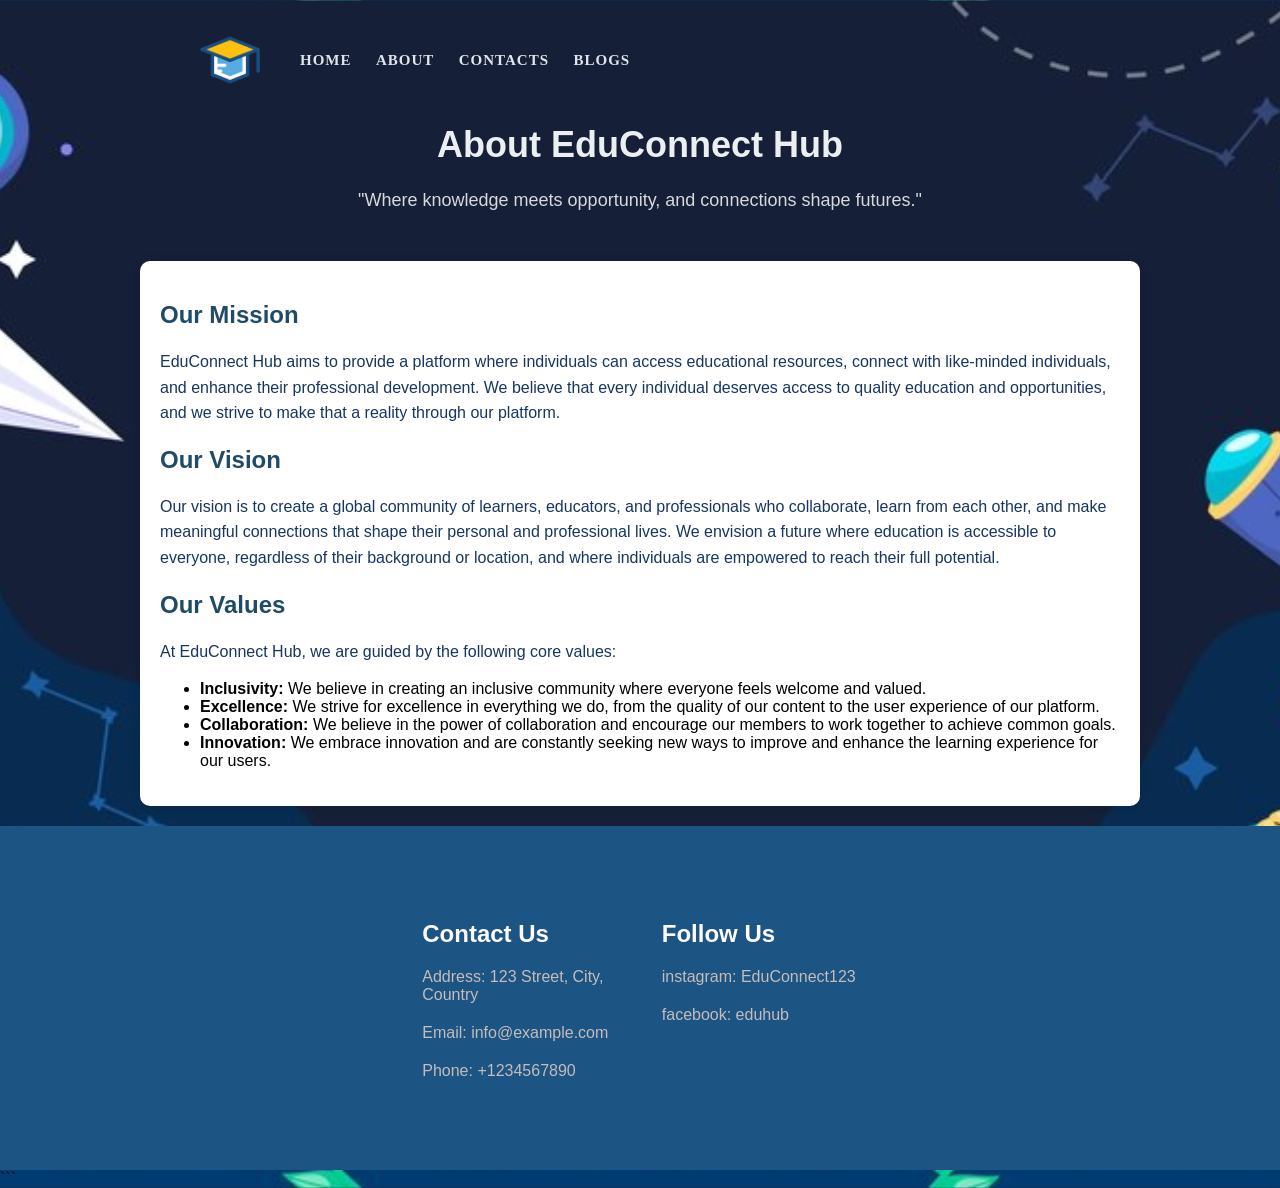
<file: about.html>
<!DOCTYPE html>
<html lang="en">
<head>
    <meta charset="UTF-8">
    <meta name="viewport" content="width=device-width, initial-scale=1.0">
    <title>About - EduConnect Hub</title>
    <style>
        body {
        
    font-family: Arial, sans-serif;
    margin: 0;
    padding: 0;
    background: url("back.jpg");
    background-position: center;
    background-size: cover;
}
nav {
            width: 100%;
            height: 50px;
            display: flex;
            /* justify-content: space-between; */
            align-items: center;
            padding: 15px 6%;
            transition: all 1s ease;
        }
        nav .logo {
            display: flex;
            align-items: center;
        }
        nav .logo img {
            width: 60px;
        }
        /* nav ul {
    display: flex;
    justify-content: center;
    align-items: center;
    height: 100%;
} */
        nav ul li {
            display: inline-block;
            list-style: none;
            font-size: 15px;
            margin-right: 20px; /* Reduced spacing */
            font-family: 'poppins', 'Times New Roman', Times, serif;
        }
        /* nav ul li:last-child {
            margin-right: 330%; /* Remove margin from the last item */
        /* }  */
        nav ul li a {
            display: block;
            left: 0;
            text-decoration: none;
            color: #e0e5ea;
            text-transform: uppercase;
            letter-spacing: 1px;
            align-items: center;
            font-weight: 700;
        }
       /* nav:hover {
            background-color: #14405a;
        }*/
        nav:hover ul li a {
            color: #74a5be;
            text-shadow: 1px 0px 7px #607f9e;
        }
        
        .container {
            
            max-width: 1000px;
            margin: 0 auto;
            padding: 20px;
        }
        .header {
            text-align: center;
            margin-bottom: 50px;
        }
        .header h1 {
            color: #eceff1;
            font-size: 36px;
        }
        .header p {
            color: #d8d9db;
            font-size: 18px;
            margin-top: 10px;
        }
        .content {
            background-color: #fff;
            padding: 20px;
            border-radius: 10px;
            box-shadow: 0 0 10px rgba(0, 0, 0, 0.1);
        }
        .content h2 {
            color: #1f4b68;
            font-size: 24px;
            margin-bottom: 20px;
        }
        .content p {
            color: #163661;
            font-size: 16px;
            line-height: 1.6;
        }
        /* footer {
            background-color: #1f4b68;
            color: #fff;
            text-align: center;
            padding: 10px 0;
            position: fixed;
            width: 100%;
            bottom: 0;
        } */
        .footer {
    background-color: #1c5483; /* Background color */
    padding: 50px 0; /* Padding */
    display: flex; /* Add flexbox display */
    justify-content: space-around; /* Spread items evenly */
}

.footer .container {
    display: flex; /* Nested flexbox for better alignment */
    justify-content: space-between; /* Spread items evenly */
    align-items: center; /* Center items vertically */
    flex-wrap: wrap; /* Wrap items if they overflow */
}

.footer .container .row {
    flex-basis: 100%; /* Take full width of container */
    display: flex; /* Nested flexbox */
    justify-content: space-between; /* Spread items evenly */
}

.footer .container .row .col-md-6 {
    flex-basis: 45%; /* Adjust width for responsiveness */
}

.footer h3 {
    color: #fdfafa; /* Text color */
    font-size: 24px; /* Font size */
    margin-bottom: 20px; /* Margin bottom */
}

.footer p {
    color: #c5bcbc; /* Text color */
    font-size: 16px; /* Font size */
    margin-bottom: 20px; /* Margin bottom */
}

.footer .social-icons {
    list-style: none; /* Remove list styles */
    padding: 0; /* Remove padding */
    margin: 0; /* Remove default margin */
}

.footer .social-icons li {
    display: inline-block; /* Display icons inline */
    margin-right: 10px; /* Margin right between icons */
}

.footer .social-icons li:last-child {
    margin-right: 0; /* Remove margin right for the last icon */
}

.footer .social-icons a {
    color: #333; /* Icon color */
    font-size: 20px; /* Icon size */
}

.footer .social-icons a:hover {
    color: #007bff; /* Icon color on hover */
}


    
</style>
</head>
<body>
    <div class="container">
        <div class="header">
            <nav>
                <div class="logo">
                    <img src="m.png" alt="">
                </div>
                <ul>
                  
                    <li><a href="inndex.html">Home</a></li>
                    <li><a href="about.html">About</a></li>
                    <li><a href="contact.html">contacts</a></li>
                    <li><a href="blogs.html">Blogs</a></li>
                </ul>
                </nav>
            <h1>About EduConnect Hub</h1>
            <p>"Where knowledge meets opportunity, and connections shape futures."</p>
        </div>
        <div class="content">
            <h2>Our Mission</h2>
            <p>EduConnect Hub aims to provide a platform where individuals can access educational resources, 
                connect with like-minded individuals, and enhance their professional development. We believe 
                that every individual deserves access to quality education and opportunities, and we strive 
                to make that a reality through our platform.</p>
            <h2>Our Vision</h2>
            <p>Our vision is to create a global community of learners, educators, and professionals who 
                collaborate, learn from each other, and make meaningful connections that shape their 
                personal and professional lives. We envision a future where education is accessible to 
                everyone, regardless of their background or location, and where individuals are empowered 
                to reach their full potential.</p>
            <h2>Our Values</h2>
            <p>At EduConnect Hub, we are guided by the following core values:</p>
            <ul>
                <li><strong>Inclusivity:</strong> We believe in creating an inclusive community where 
                    everyone feels welcome and valued.</li>
                <li><strong>Excellence:</strong> We strive for excellence in everything we do, from 
                    the quality of our content to the user experience of our platform.</li>
                <li><strong>Collaboration:</strong> We believe in the power of collaboration and 
                    encourage our members to work together to achieve common goals.</li>
                <li><strong>Innovation:</strong> We embrace innovation and are constantly seeking 
                    new ways to improve and enhance the learning experience for our users.</li>
            </ul>
        </div>
    </div>
    <!-- <footer>
        &copy; 2024 EduConnect Hub. All rights reserved.
    </footer> -->
    <footer class="footer">
        <div class="container">
            <div class="row">
                <div class="col-md-6">
                    <h3>Contact Us</h3>
                    <p>Address: 123 Street, City, Country</p>
                    <p>Email: info@example.com</p>
                    <p>Phone: +1234567890</p>
                </div>
                <div class="col-md-6">
                    <h3>Follow Us</h3>
                    <p>instagram: EduConnect123</p>
                    <p>facebook: eduhub</p>
             
                    <ul class="social-icons">
                        <li><a href="#"><i class="fab fa-facebook-f"></i></a></li>
                        <li><a href="#"><i class="fab fa-twitter"></i></a></li>
                        <li><a href="#"><i class="fab fa-instagram"></i></a></li>
                        <!-- Add more social icons as needed -->
                    </ul>
                </div>
            </div>
        </div>
    </footer>

</body>
</html>



```
</file>
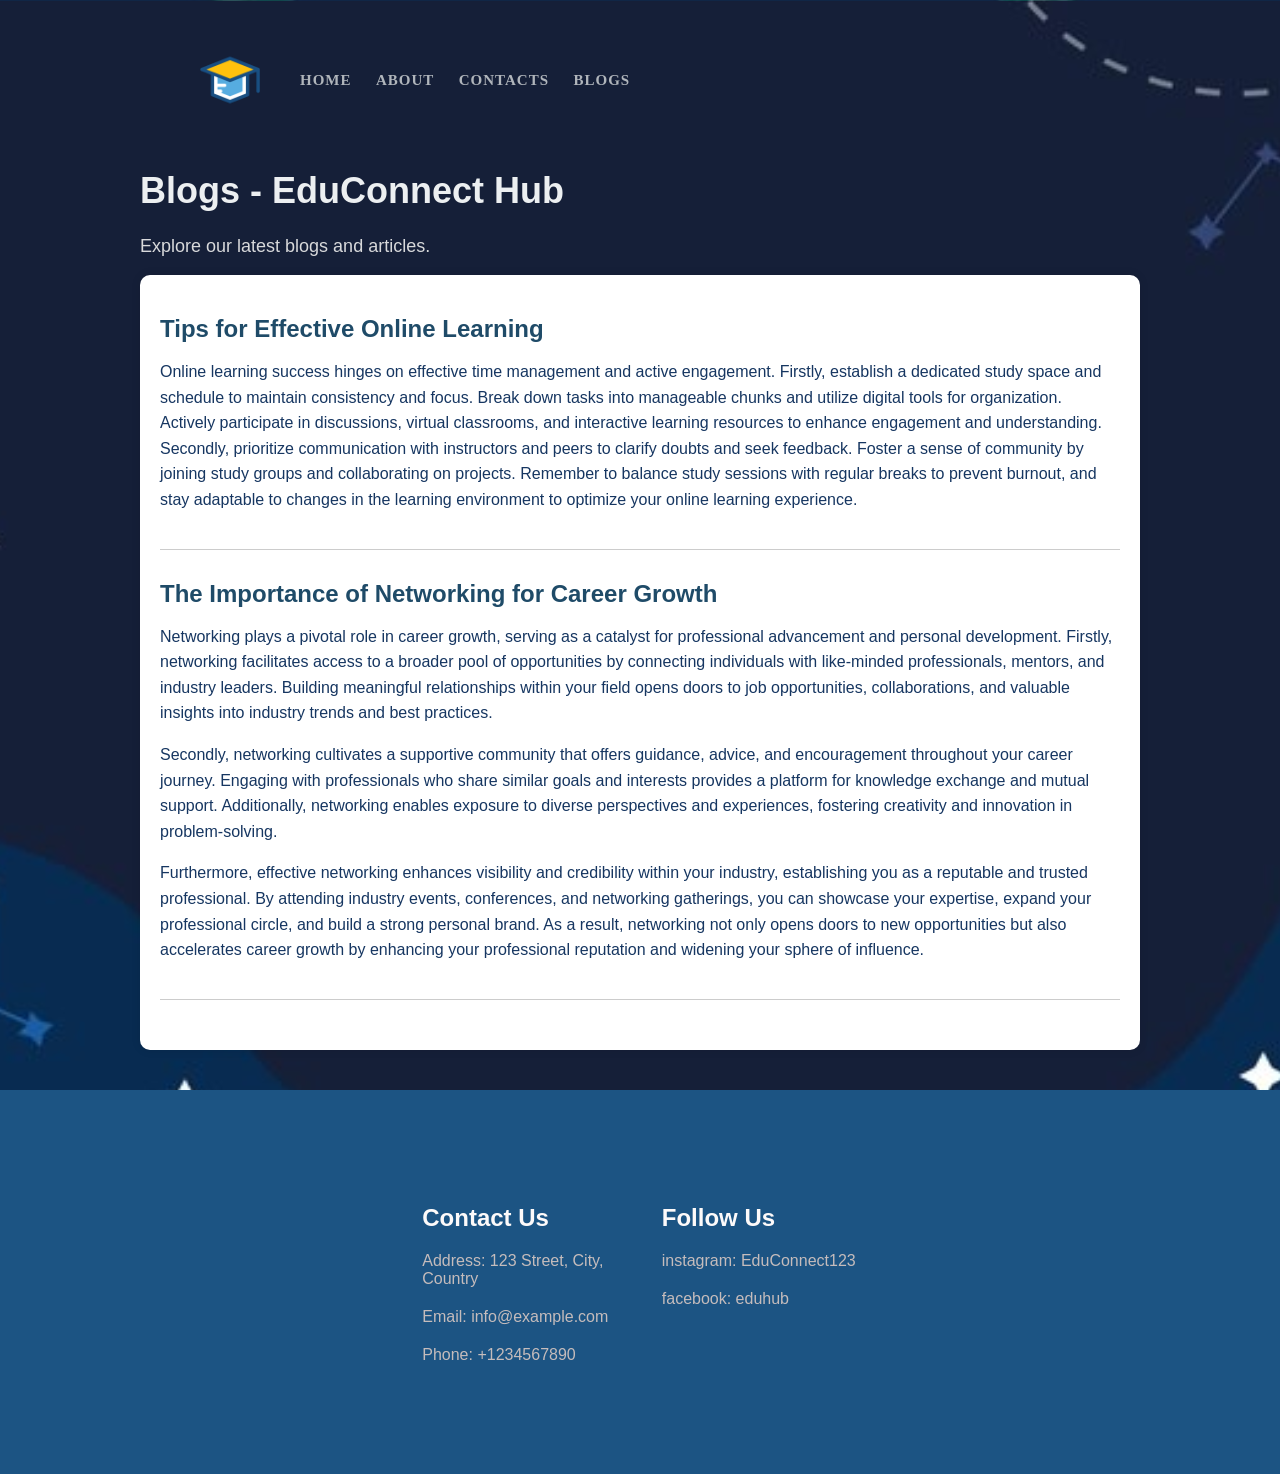
<file: blogs.html>
<!DOCTYPE html>
<html lang="en">
<head>
    <meta charset="UTF-8">
    <meta name="viewport" content="width=device-width, initial-scale=1.0">
    <title>Blogs - EduConnect Hub</title>
    <style>
        body {
            font-family: Arial, sans-serif;
            margin: 0;
            padding: 0;
            background: url("back.jpg");
            background-position: center;
            background-size: cover;
        }
        .container {
            max-width: 1000px;
            margin: 0 auto;
            padding: 40px;
        }
        nav {
            width: 100%;
            height: 50px;
            display: flex;
            /* justify-content: center; */
            align-items: center;
            padding: 15px 6%;
            transition: all 1s ease;
        }
        nav .logo {
            display: flex;
            align-items:center;
              }
        nav .logo img {
            width: 60px;
        }
        /* nav ul {
  display: inline-flex; 
  list-style: none;
  margin: 0; 
  padding: 0;

} 
nav ul li {
  font-size: 15px;
  margin-right: 20px; 
  font-family: 'poppins', 'Times New Roman', Times, serif;
} */
        /* nav ul li {
            display: inline-block;
            list-style: none;
            font-size: 15px;
            margin-right: 20px; /* Reduced spacing */
            /* font-family: 'poppins', 'Times New Roman', Times, serif;
        }  */

        nav ul li {
    display: inline-block;
    list-style: none;
    font-size: 15px;
    margin-right: 20px; /* Reduced spacing */
    font-family: 'poppins', 'Times New Roman', Times, serif;
}
        nav ul li:last-child {
            margin-right: 0; /* Remove margin from the last item */
        }
        nav ul li a {
            display: block;
            left: 0;
            text-decoration: none;
            color: #b0b5bb;
            text-transform: uppercase;
            letter-spacing: 1px;
            align-items: center;
            font-weight: 700;
        }
       /* nav:hover {
            background-color: #14405a;
        }*/
        nav:hover ul li a {
            color: #74a5be;
            text-shadow: 1px 0px 7px #607f9e;
        }
        .header2 {
            text-align: center;
            margin-bottom: 50px;
        }
        .header h1 {
            color: #eceff1;
            font-size: 36px;
        }
        .header p {
            color: #d8d9db;
            font-size: 18px;
            margin-top: 10px;
        }
        .blogs {
            background-color: #fff;
            padding: 20px;
            border-radius: 10px;
            box-shadow: 0 0 10px rgba(0, 0, 0, 0.1);
        }
        .blog {
            margin-bottom: 30px;
            padding-bottom: 20px;
            border-bottom: 1px solid #ccc;
        }
        .blog h2 {
            color: #1f4b68;
            font-size: 24px;
            margin-bottom: 10px;
        }
        .blog p {
            color: #163661;
            font-size: 16px;
            line-height: 1.6;
        }
        /* footer {
            background-color: #1f4b68;
            color: #fff;
            text-align: center;
            padding: 10px 0;
            position: fixed;
            width: 100%;
            bottom: 0;
        } */
        .footer {
    background-color: #1c5483; /* Background color */
    padding: 50px 0; /* Padding */
    display: flex; /* Add flexbox display */
    justify-content: space-around; /* Spread items evenly */
}

.footer .container {
    display: flex; /* Nested flexbox for better alignment */
    justify-content: space-between; /* Spread items evenly */
    align-items: center; /* Center items vertically */
    flex-wrap: wrap; /* Wrap items if they overflow */
}

.footer .container .row {
    flex-basis: 100%; /* Take full width of container */
    display: flex; /* Nested flexbox */
    justify-content: space-between; /* Spread items evenly */
}

.footer .container .row .col-md-6 {
    flex-basis: 45%; /* Adjust width for responsiveness */
}

.footer h3 {
    color: #fdfafa; /* Text color */
    font-size: 24px; /* Font size */
    margin-bottom: 20px; /* Margin bottom */
}

.footer p {
    color: #c5bcbc; /* Text color */
    font-size: 16px; /* Font size */
    margin-bottom: 20px; /* Margin bottom */
}

.footer .social-icons {
    list-style: none; /* Remove list styles */
    padding: 0; /* Remove padding */
    margin: 0; /* Remove default margin */
}

.footer .social-icons li {
    display: inline-block; /* Display icons inline */
    margin-right: 10px; /* Margin right between icons */
}

.footer .social-icons li:last-child {
    margin-right: 0; /* Remove margin right for the last icon */
}

.footer .social-icons a {
    color: #333; /* Icon color */
    font-size: 20px; /* Icon size */
}

.footer .social-icons a:hover {
    color: #007bff; /* Icon color on hover */
}

    </style>
</head>
<body>
    <div class="container">
        <section class="header2">
            <nav>
                <div class="logo">
                    <img src="m.png" alt="">
                </div>
                <ul>
                  
                    <li><a href="inndex.html">Home</a></li>
                    <li><a href="about.html">About</a></li>
                    <li><a href="contact.html">contacts</a></li>
                    <li><a href="blogs.html">Blogs</a></li>
                </ul>
                <!-- <div class="links">
                    <a href="signup.html">Sign in</a>
                    <a href="login.html">login</a>
                </div> -->
            </nav>
        </section>
        <div class="header">
            <h1>Blogs - EduConnect Hub</h1>
            <p>Explore our latest blogs and articles.</p>
        </div>
        <div class="blogs">
            <div class="blog">
                <h2>Tips for Effective Online Learning</h2>
                <p>Online learning success hinges on effective time management and 
                    active engagement. Firstly, establish a dedicated study space and schedule 
                    to maintain consistency and focus. Break down tasks into manageable chunks 
                    and utilize digital tools for organization. Actively participate in
                    discussions, virtual classrooms, and interactive learning resources to 
                    enhance engagement and understanding. Secondly, prioritize communication 
                    with instructors and peers to clarify doubts and seek feedback. Foster a 
                    sense of community by joining study groups and collaborating on projects.
                     Remember to balance study sessions with regular breaks to prevent burnout, 
                     and stay adaptable to changes in the learning environment to optimize your
                      online learning experience.</p>
            </div>
            <div class="blog">
                <h2>The Importance of Networking for Career Growth</h2>
                <p>Networking plays a pivotal role in career growth, serving as a catalyst for professional advancement and personal development. Firstly, networking facilitates access to a broader pool of opportunities by connecting individuals with like-minded professionals, mentors, and industry leaders. Building meaningful relationships within your field opens doors to job opportunities, collaborations, and valuable insights into industry trends and best practices.</p>

                   <p> Secondly, networking cultivates a supportive community that offers guidance, advice, and encouragement throughout your career journey. Engaging with professionals who share similar goals and interests provides a platform for knowledge exchange and mutual support. Additionally, networking enables exposure to diverse perspectives and experiences, fostering creativity and innovation in problem-solving.</p>
                    
                    <p>Furthermore, effective networking enhances visibility and credibility within your industry, establishing you as a reputable and trusted professional. By attending industry events, conferences, and networking gatherings, you can showcase your expertise, expand your professional circle, and build a strong personal brand. As a result, networking not only opens doors to new opportunities but also accelerates career growth by enhancing your professional
                     reputation and widening your sphere of influence.</p>
            </div>
            <!-- Add more blogs here -->
        </div>
    </div>
    <!-- <footer>
        &copy; 2024 EduConnect Hub. All rights reserved.
    </footer> -->
    <footer class="footer">
        <div class="container">
            <div class="row">
                <div class="col-md-6">
                    <h3>Contact Us</h3>
                    <p>Address: 123 Street, City, Country</p>
                    <p>Email: info@example.com</p>
                    <p>Phone: +1234567890</p>
                </div>
                <div class="col-md-6">
                    <h3>Follow Us</h3>
                    <p>instagram: EduConnect123</p>
                    <p>facebook: eduhub</p>
             
                    <ul class="social-icons">
                        <li><a href="#"><i class="fab fa-facebook-f"></i></a></li>
                        <li><a href="#"><i class="fab fa-twitter"></i></a></li>
                        <li><a href="#"><i class="fab fa-instagram"></i></a></li>
                        <!-- Add more social icons as needed -->
                    </ul>
                </div>
            </div>
        </div>
    </footer>
</body>
</html>
</file>
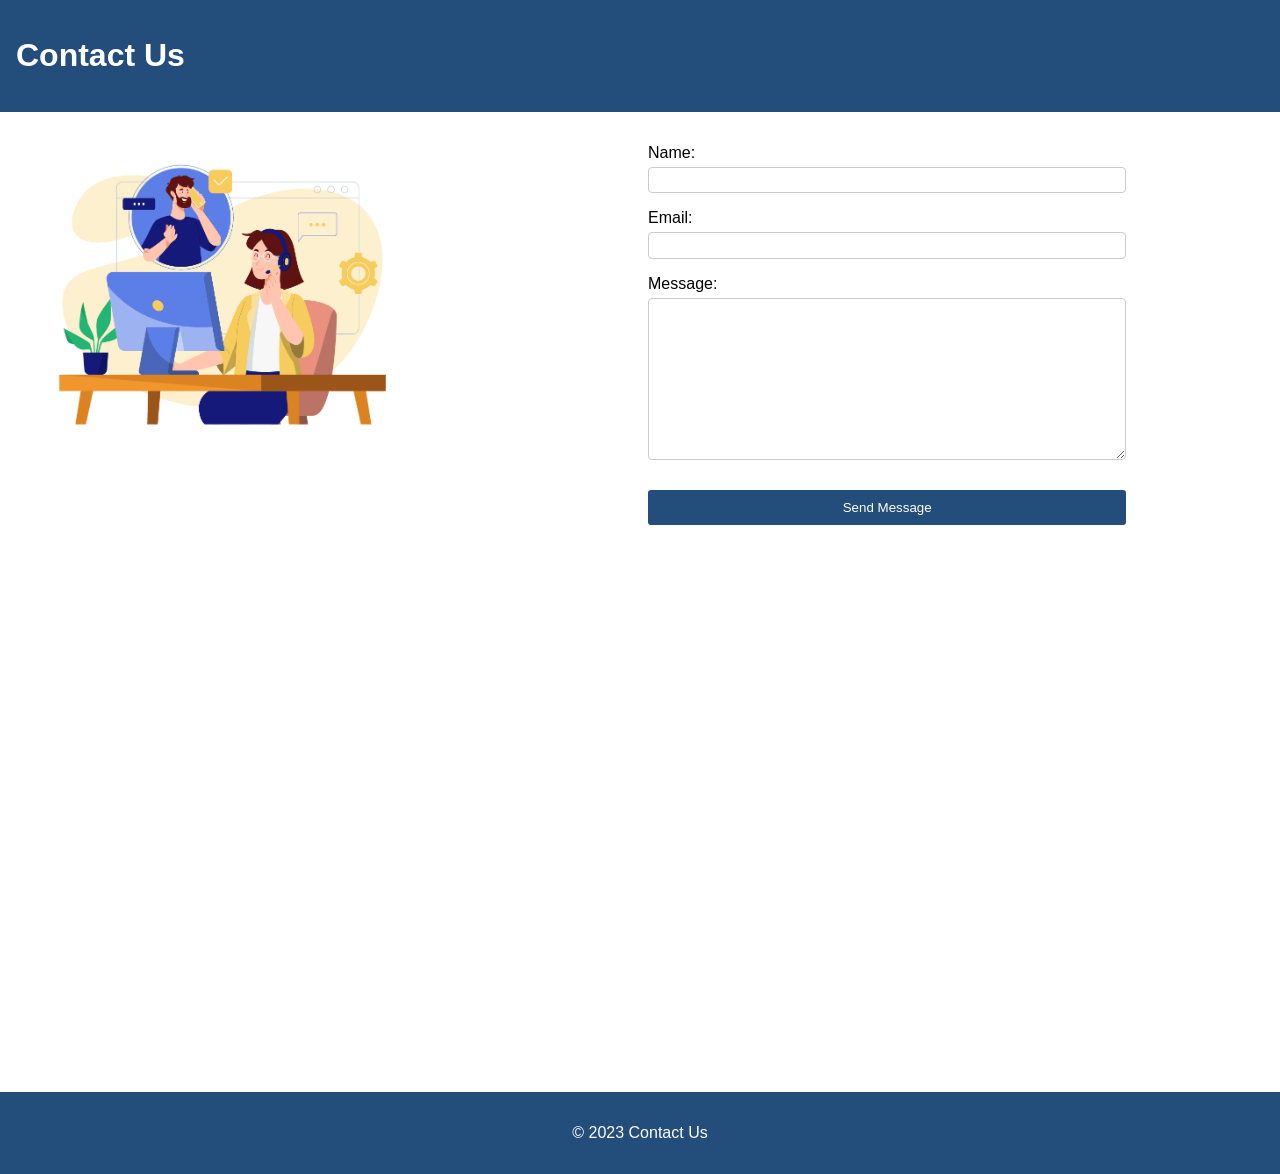
<file: Contact.html>
<!DOCTYPE html>
<html lang="en">
<head>
    <meta charset="UTF-8">
    <meta name="viewport" content="width=device-width, initial-scale=1.0">
    <title>Contact Us</title>
    <link rel="stylesheet" href="contact.css">
</head>
<body>
    <header>
        <h1>Contact Us</h1>
    </header>
    <main>
        <div class="container">
            <div class="image-container">
                <img src="./Contact-us-1-1.png" alt="Login Image">
            </div>
            <form action="#" method="post">
                <label for="name">Name:</label>
                <input type="text" id="name" name="name" required>

                <label for="email">Email:</label>
                <input type="email" id="email" name="email" required>

                <label for="message">Message:</label>
                <textarea name="message" id="message" cols="30" rows="10" required></textarea>

                <input type="submit" value="Send Message">
            </form>
        </div>
    </main>
    <footer>
        <p>&copy; 2023 Contact Us</p>
    </footer>
</body>
</html>
</file>
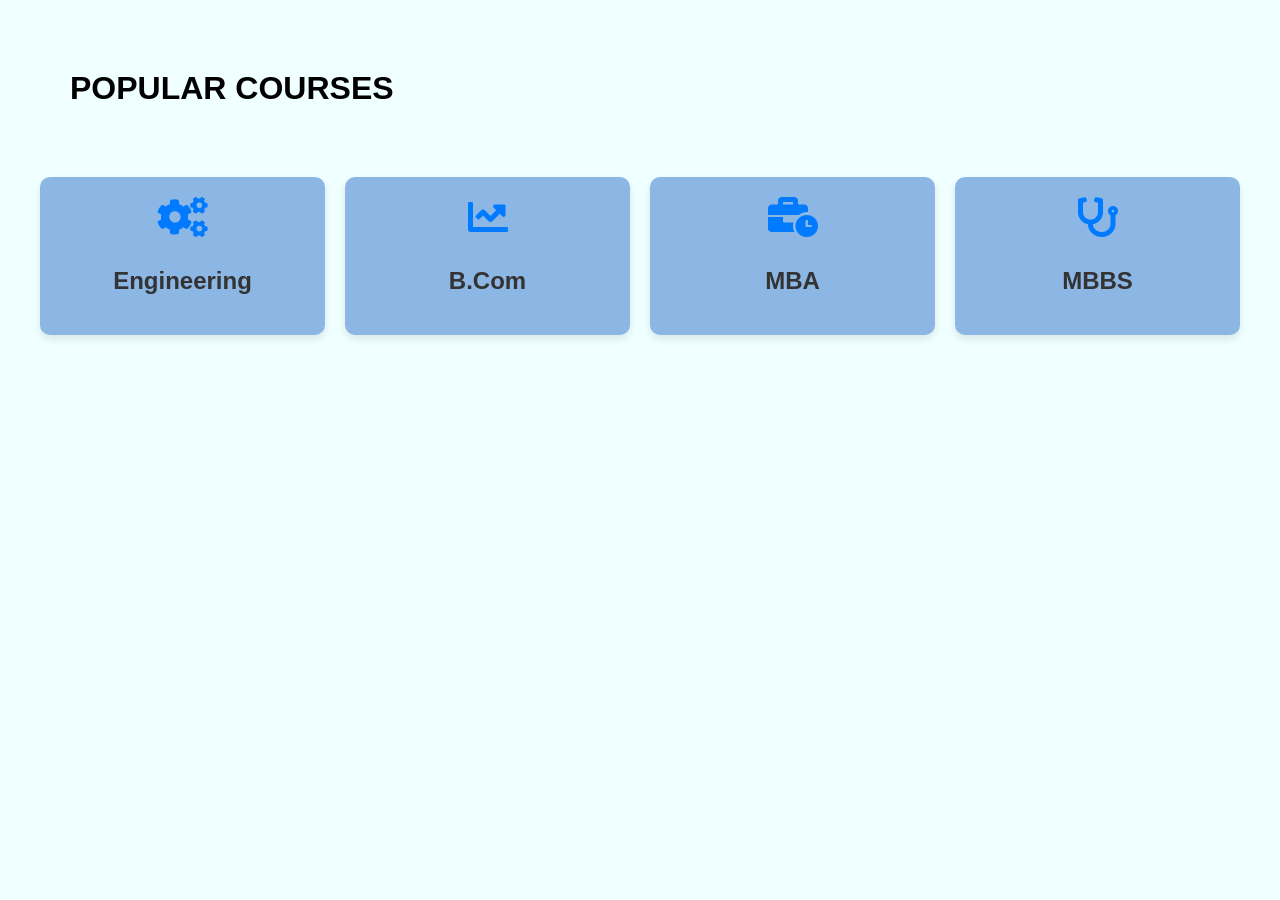
<file: courses.html>
<!DOCTYPE html>
<html lang="en">
<head>
    <meta charset="UTF-8">
    <meta name="viewport" content="width=device-width, initial-scale=1.0">
    <title>Popular Courses</title>
    <link rel="stylesheet" href="pop.css">
    <!-- Add FontAwesome for icons -->
    
<link rel="stylesheet" href="https://cdnjs.cloudflare.com/ajax/libs/font-awesome/5.15.1/css/all.min.css">
<style>
body {
    font-family: Arial, sans-serif;
    background-color: #F0FFFF;
    margin: 0;
    padding: 20px;
}
.header{
    margin:50px;
	font-family:sans-serif;
}

.courses-container {
    display: grid;
    grid-template-columns: repeat(auto-fit, minmax(200px, 1fr));
    gap: 20px;
    padding: 20px;
}

.course {
    background-color: #8cb7e5;
    border-radius: 10px;
    padding: 20px;
    text-align: center;
    box-shadow: 0 4px 8px rgba(0,0,0,0.1);
    transition: transform 0.3s ease;
}

.course i {
    font-size: 40px;
    margin-bottom: 10px;
    color: #007bff;
}

.course:hover {
    transform: translateY(-10px);
}

h2 {
    font-size: 24px;
    color: #333;
}
</style>
</head>
<body>
    <div class="header">
    <h1>POPULAR COURSES</h1>
    </div>
    <div class="courses-container">
        <div class="course" id="engineering">
            <i class="fas fa-cogs"></i>
            <h2>Engineering</h2>
        </div>
        <div class="course" id="bcom">
            <i class="fas fa-chart-line"></i>
            <h2>B.Com</h2>
        </div>
        <div class="course" id="mba">
            <i class="fas fa-business-time"></i>
            <h2>MBA</h2>
        </div>
        <div class="course" id="mbbs">
            <i class="fas fa-stethoscope"></i>
            <h2>MBBS</h2>
        </div>
    </div>
</body>
</html>
</file>
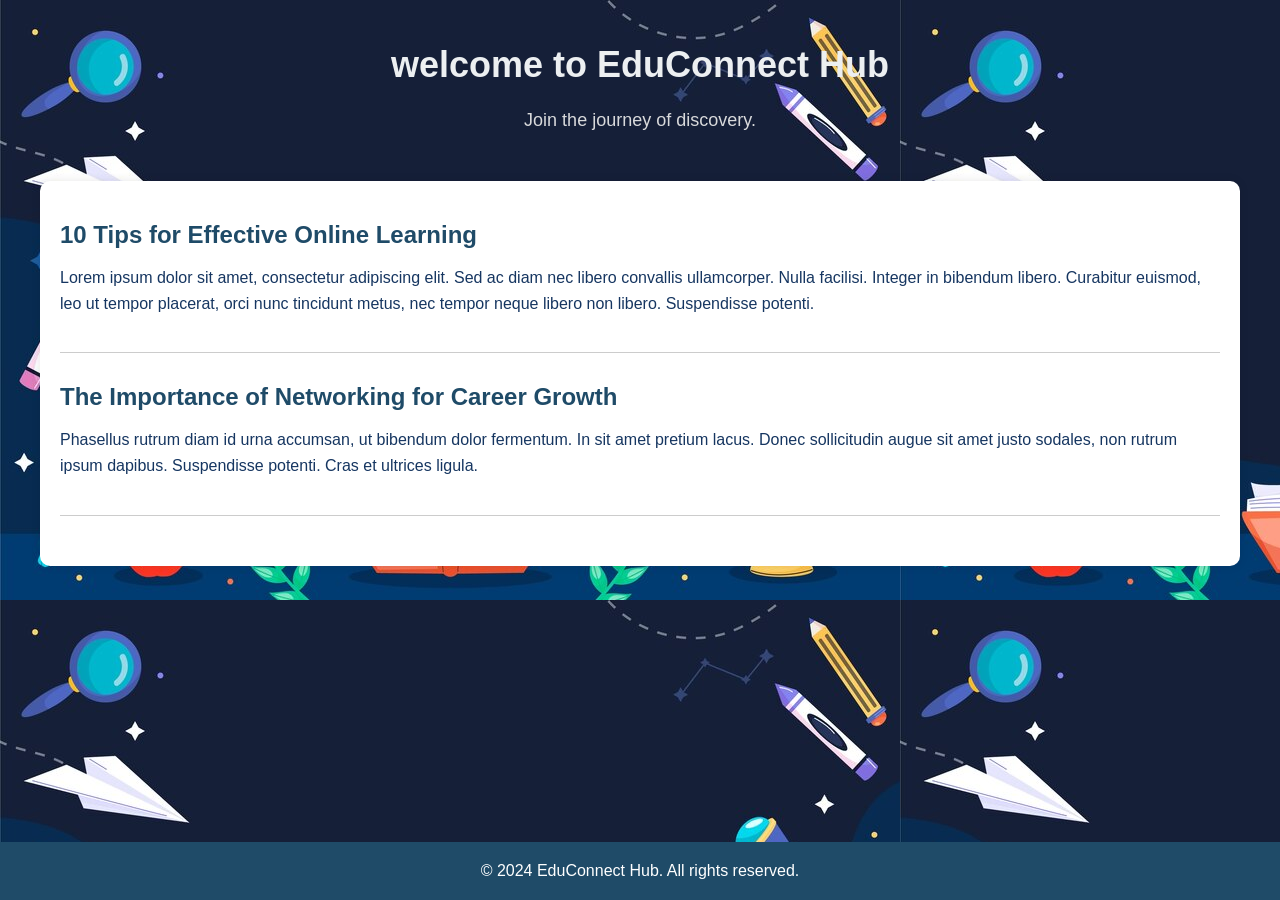
<file: knowmore.html>
<!DOCTYPE html>
<html lang="en">
<head>
    <meta charset="UTF-8">
    <meta name="viewport" content="width=device-width, initial-scale=1.0">
    <title>Blogs - EduConnect Hub</title>
    <style>
        body {
            font-family: Arial, sans-serif;
            margin: 0;
            padding: 0;
            background: url("back.jpg");
        }
        .container {
            max-width: 1200px;
            margin: 0 auto;
            padding: 20px;
        }
        .header {
            text-align: center;
            margin-bottom: 50px;
        }
        .header h1 {
            color: #eceff1;
            font-size: 36px;
        }
        .header p {
            color: #d8d9db;
            font-size: 18px;
            margin-top: 10px;
        }
        .blogs {
            background-color: #fff;
            padding: 20px;
            border-radius: 10px;
            box-shadow: 0 0 10px rgba(0, 0, 0, 0.1);
            text-align: left; /* Align paragraphs to the left */
        }
        .blog {
            margin-bottom: 30px;
            padding-bottom: 20px;
            border-bottom: 1px solid #ccc;
        }
        .blog h2 {
            color: #1f4b68;
            font-size: 24px;
            margin-bottom: 10px;
            text-align: left;
        }
        .blog p {
            color: #163661;
            font-size: 16px;
            line-height: 1.6;
            text-align: left;
        }
        footer {
            background-color: #1f4b68;
            color: #fff;
            text-align: center;
            padding: 20px 0;
            position: absolute;
            width: 100%;
            bottom: 0;
        }
    </style>
</head>
<body>
    <div class="container">
        <div class="header">
            <h1>welcome to EduConnect Hub</h1>
            <p>Join the journey of discovery.</p>
        </div>
        <div class="blogs">
            <div class="blog">
                <h2>10 Tips for Effective Online Learning</h2>
                <p>Lorem ipsum dolor sit amet, consectetur adipiscing elit. Sed ac diam nec libero convallis ullamcorper. 
                    Nulla facilisi. Integer in bibendum libero. Curabitur euismod, leo ut tempor placerat, orci nunc 
                    tincidunt metus, nec tempor neque libero non libero. Suspendisse potenti.</p>
            </div>
            <div class="blog">
                <h2>The Importance of Networking for Career Growth</h2>
                <p>Phasellus rutrum diam id urna accumsan, ut bibendum dolor fermentum. In sit amet pretium lacus. 
                    Donec sollicitudin augue sit amet justo sodales, non rutrum ipsum dapibus. Suspendisse potenti. 
                    Cras et ultrices ligula.</p>
            </div>
            <!-- Add more blogs here -->
        </div>
    </div>
    <footer>
        &copy; 2024 EduConnect Hub. All rights reserved.
    </footer>
</body>
</html>
</file>
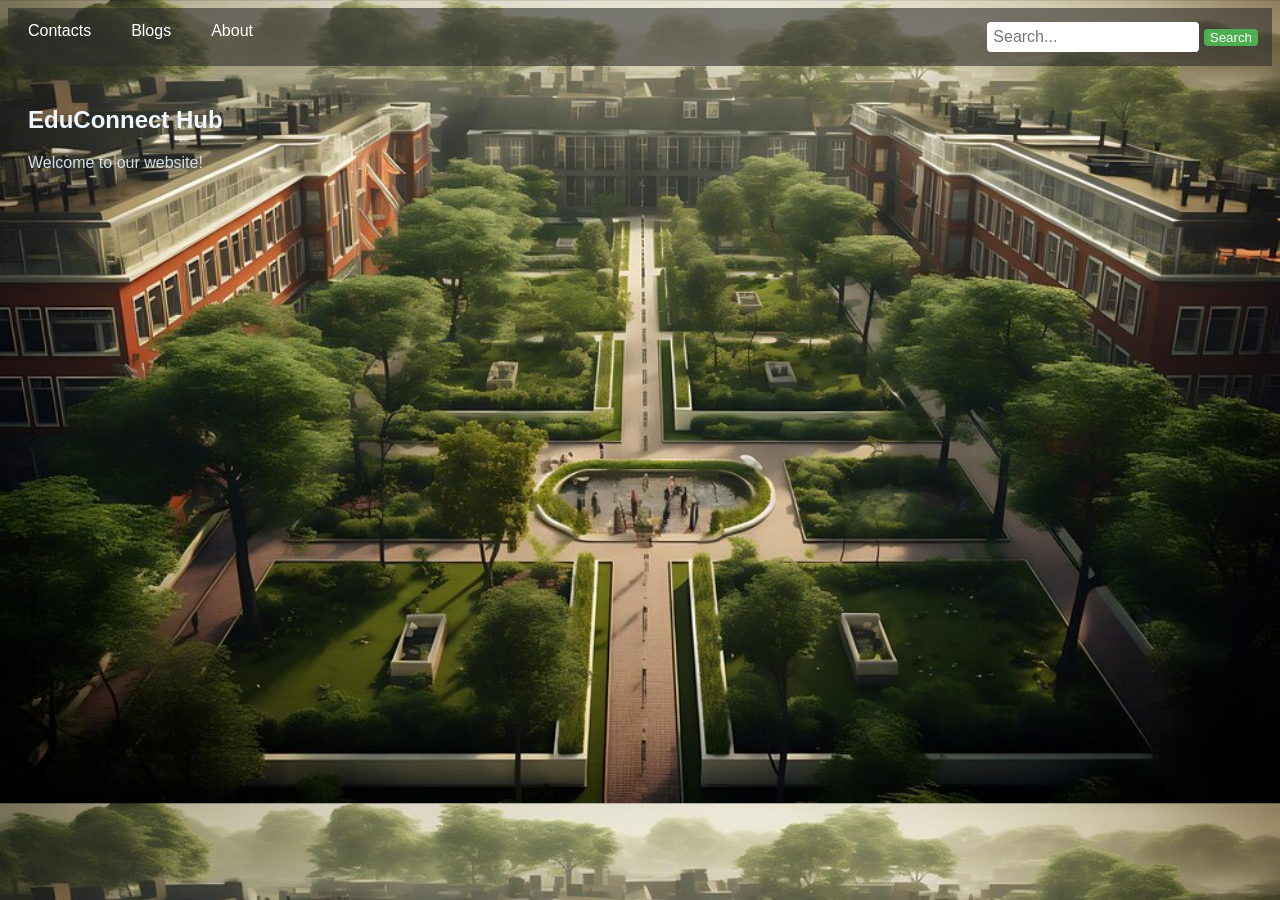
<file: main.html>
<!DOCTYPE html>
<html lang="en">
<head>
<meta charset="UTF-8">
<meta name="viewport" content="width=device-width, initial-scale=1.0">
<title>Home</title>
<style>
  body {
    font-family: Arial, sans-serif;
    margin: 10;
    padding:30;
    background-image: url('aab.jpg'); /* Replace 'background.jpg' with the path to your image */
    background-size: cover;
    
  }
  h2{
    color: aliceblue;
  }
  p{
    color: rgb(210, 222, 233);
  }
  
  nav {
    background-color: rgba(45, 44, 44, 0.591); /* Adding transparency to the navigation bar */
    overflow: hidden;
  }
  
  nav a {
    float: left;
    display: block;
    color: white;
    text-align: center;
    padding: 14px 20px;
    text-decoration: none;
  }
  
  nav a:hover {
    background-color: #ddd;
    color: rgb(8, 8, 8);
  }
  
  .search-container {
    float: right;
    padding: 14px;
  }
  
  input[type=text] {
    padding: 6px;
    border-radius: 4px;
    border: none;
    font-size: 16px;
  }
  
  input[type=submit] {
    background-color: #4CAF50;
    color: white;
    border-radius: 4px;
    border: none;
    cursor: pointer;
  }
  
  input[type=submit]:hover {
    background-color: #45a049;
  }
</style>
</head>
<body>

<nav>
  <a href="#">Contacts</a>
  <a href="#">Blogs</a>
  <a href="#">About</a>
  <div class="search-container">
    <form>
      <input type="text" placeholder="Search...">
      <input type="submit" value="Search">
    </form>
  </div>
</nav>

<div style="padding:20px">
  <h2>EduConnect Hub</h2>
  <p>Welcome to our website!</p>
</div>

</body>
</html>
</file>
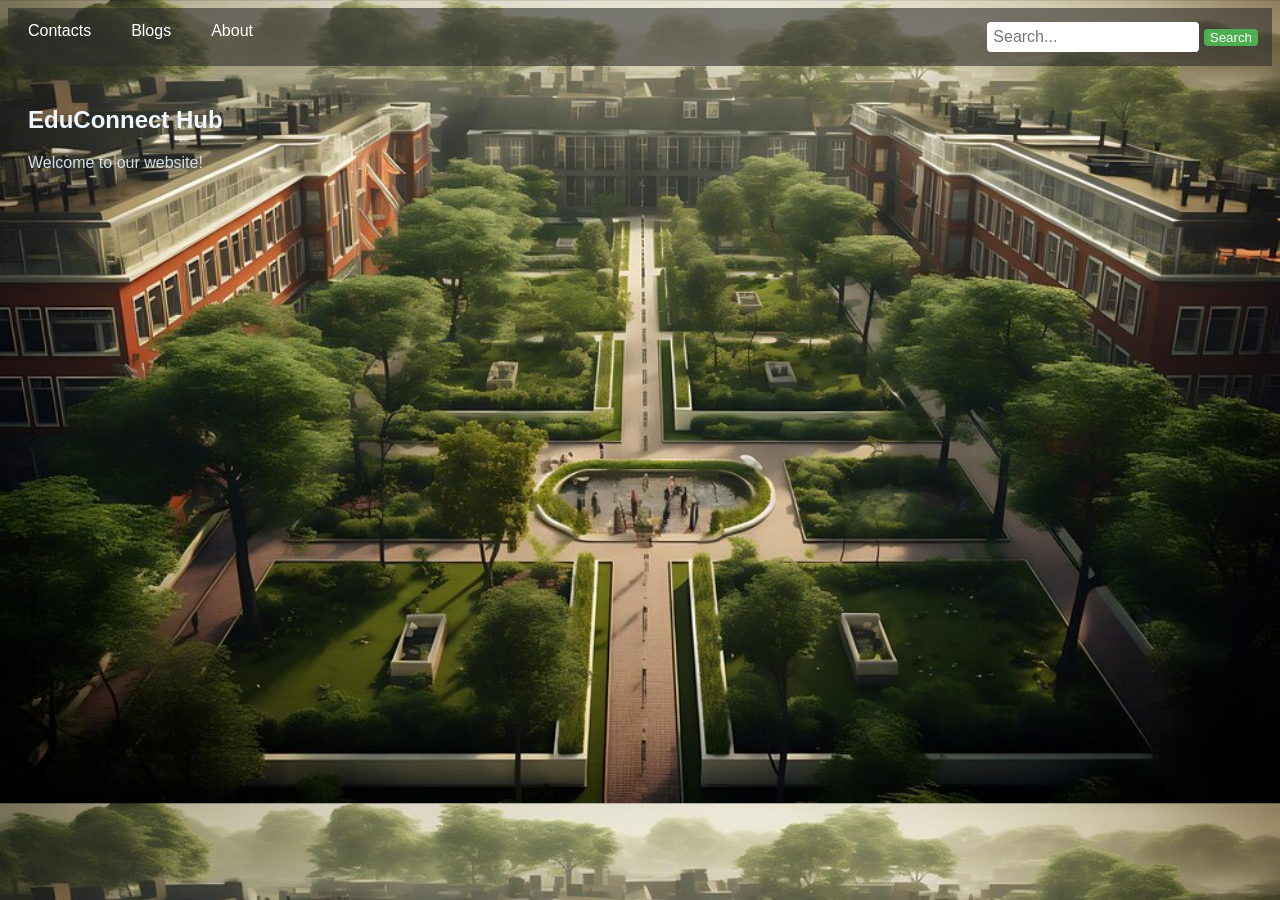
<file: searchnavBar.html>
<!DOCTYPE html>
<html lang="en">
<head>
<meta charset="UTF-8">
<meta name="viewport" content="width=device-width, initial-scale=1.0">
<title>Home</title>
<style>
  body {
    font-family: Arial, sans-serif;
    margin: 10;
    padding:30;
    background-image: url('aab.jpg'); /* Replace 'background.jpg' with the path to your image */
    background-size: cover;
    
  }
  h2{
    color: aliceblue;
  }
  p{
    color: rgb(210, 222, 233);
  }
  
  nav {
    background-color: rgba(45, 44, 44, 0.591); /* Adding transparency to the navigation bar */
    overflow: hidden;
  }
  
  nav a {
    float: left;
    display: block;
    color: white;
    text-align: center;
    padding: 14px 20px;
    text-decoration: none;
  }
  
  nav a:hover {
    background-color: #ddd;
    color: rgb(8, 8, 8);
  }
  
  .search-container {
    float: right;
    padding: 14px;
  }
  
  input[type=text] {
    padding: 6px;
    border-radius: 4px;
    border: none;
    font-size: 16px;
  }
  
  input[type=submit] {
    background-color: #4CAF50;
    color: white;
    border-radius: 4px;
    border: none;
    cursor: pointer;
  }
  
  input[type=submit]:hover {
    background-color: #45a049;
  }
</style>
</head>
<body>

<nav>
  <a href="#">Contacts</a>
  <a href="#">Blogs</a>
  <a href="#">About</a>
  <div class="search-container">
    <form>
      <input type="text" placeholder="Search...">
      <input type="submit" value="Search">
    </form>
  </div>
</nav>

<div style="padding:20px">
  <h2>EduConnect Hub</h2>
  <p>Welcome to our website!</p>
</div>

</body>
</html>
</file>
<file: contact.css>
* {
    box-sizing: border-box;
}

body {
    font-family: Arial, sans-serif;
    margin: 0;
    padding: 0;
}

header {
    background-color: #234d7b;;
    color: #fff;
    padding: 1rem;
}

main {
    padding: 2rem;
}

.container {
    display: flex;
    justify-content: center;
    align-items: flex-start; /* Align items at the start of the cross axis */
    height: 100vh;
}

.image-container {
    flex: 1; /* Takes up 50% of the width */
    padding-right: 5px; /* Adds some space between image and form */
}
.image-container img {
    max-width: 100%; /* Set maximum width to 100% */
    height: 300px; /* Maintain aspect ratio */
}

form {
    flex: 1; /* Takes up 50% of the width */
    width: 100%; /* Full width of the container */
    max-width: 600px; /* Limit the maximum width of the form */
    padding-right: 10%;
}

label {
    /* margin-bottom: 0.5rem; */
    display: block;
    margin-bottom: 5px;
}

input,
textarea {
    border: 1px solid #ccc;
    border-radius: 4px;
    padding: 0.3rem; /* Reduced padding */
    margin-bottom: 1rem;
    width: 100%;
   /*height: 2rem; */
   
}

input[type="submit"] {
    /* background-color: #333;
    color: #fff;
    border: none;
    border-radius: 4px;
    padding: 0.5rem;
    cursor: pointer; */
    padding: 10px 20px;
    background-color: #234d7b;
    color: #fff;
    border: none;
    border-radius: 3px;
    cursor: pointer;
    margin-top: 10px;
}

input[type="submit"]:hover {
    background-color: burlywood;
}

footer {
    background-color: #234d7b;;
    color: #fff;
    text-align: center;
    padding: 1rem;
    margin-top: 1rem;
}
</file>
<file: pop.css>
body {
    font-family: Arial, sans-serif;
    background-color: #F0FFFF;
    margin: 0;
    padding: 20px;
}
.header{
    margin:50px;
	font-family:sans-serif;
}

.courses-container {
    display: grid;
    grid-template-columns: repeat(auto-fit, minmax(200px, 1fr));
    gap: 20px;
    padding: 20px;
}

.course {
    background-color: #8cb7e5;
    border-radius: 10px;
    padding: 20px;
    text-align: center;
    box-shadow: 0 4px 8px rgba(0,0,0,0.1);
    transition: transform 0.3s ease;
}

.course i {
    font-size: 40px;
    margin-bottom: 10px;
    color: #007bff;
}

.course:hover {
    transform: translateY(-10px);
}

h2 {
    font-size: 24px;
    color: #333;
}
</file>
